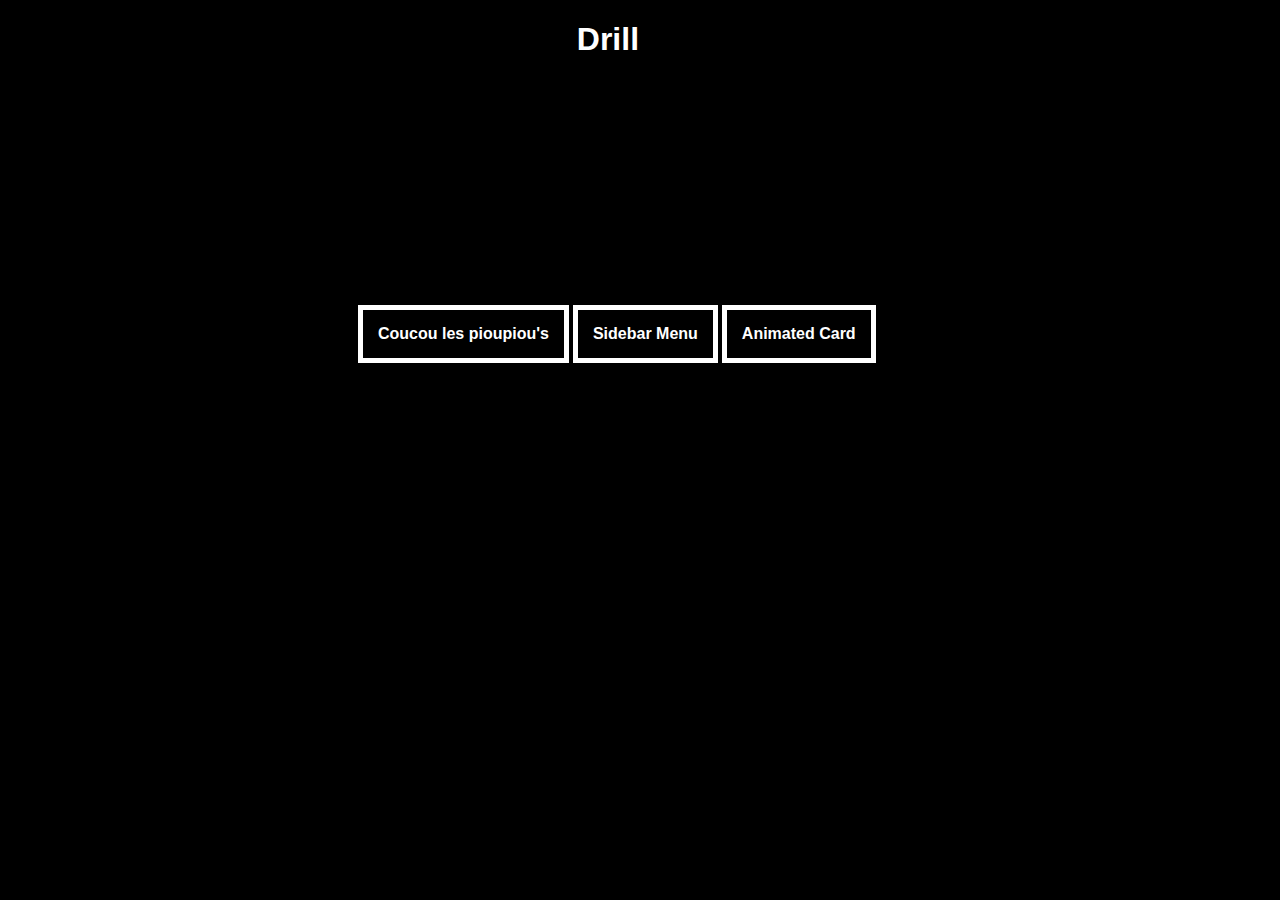
<file: index.html>
<!DOCTYPE html>
<html lang="en">
<head>
    <meta charset="UTF-8">
    <meta name="viewport" content="width=device-width, initial-scale=1.0">
    <meta http-equiv="X-UA-Compatible" content="ie=edge">
    <link rel="stylesheet" href="assets\css\style.css">
    <title>Drill</title>
</head>
<body>
    <h1>Drill</h1>
    <a href="" class="button1">Coucou les pioupiou's</a>
    <a href="menu.html" class="button2">Sidebar Menu</a>
    <a href="card.html" class="button3">Animated Card</a>
</body>
</html>
</file>
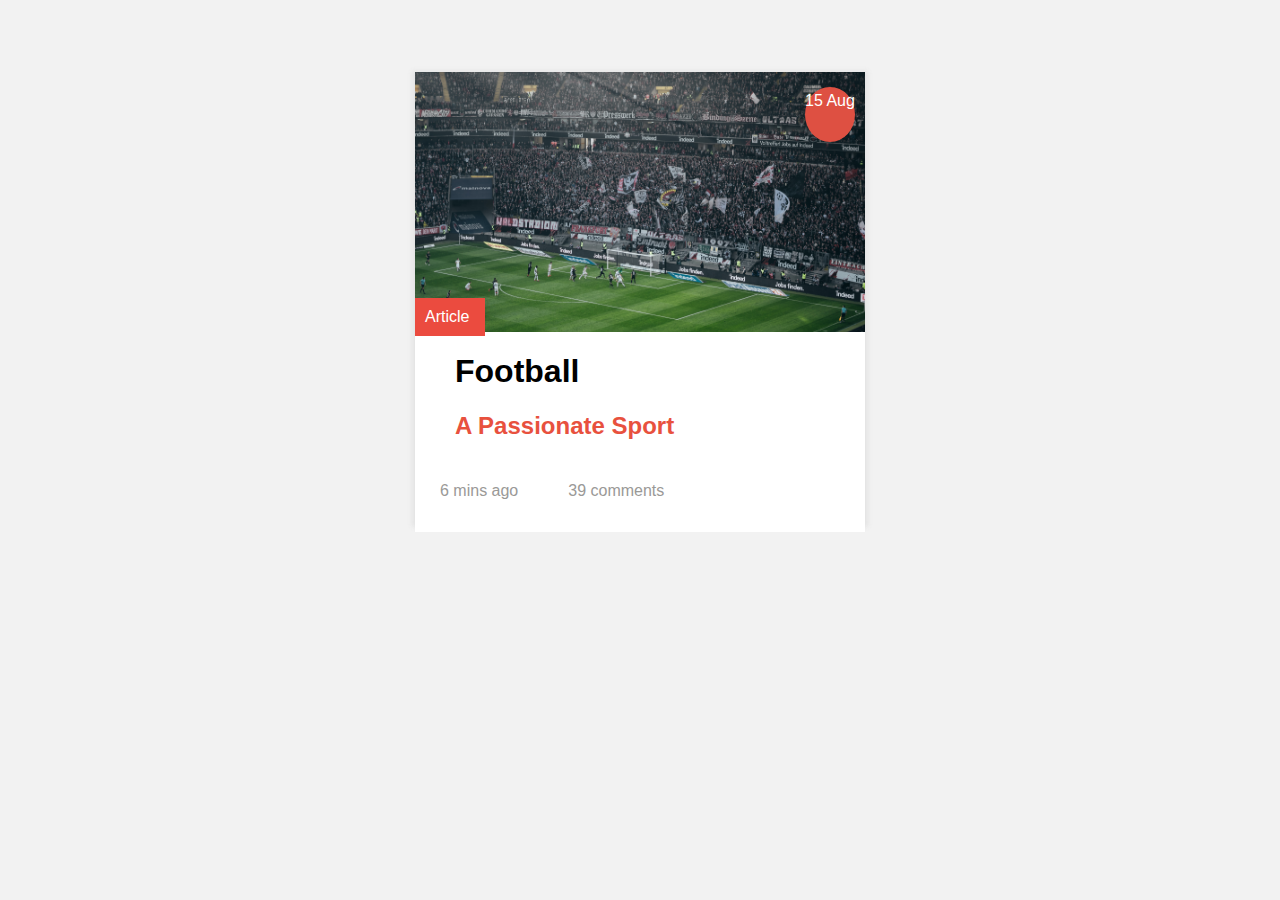
<file: card.html>
<!DOCTYPE html>
<html lang="en">
<head>
    <meta charset="UTF-8">
    <meta name="viewport" content="width=device-width, initial-scale=1.0">
    <meta http-equiv="X-UA-Compatible" content="ie=edge">
    <link rel="stylesheet" href="assets\css\card.css">
    <link rel="stylesheet" href="https://use.fontawesome.com/releases/v5.8.1/css/all.css" integrity="sha384-50oBUHEmvpQ+1lW4y57PTFmhCaXp0ML5d60M1M7uH2+nqUivzIebhndOJK28anvf" crossorigin="anonymous">
    <title>Card</title>
</head>
<body>
    <div class="card">
        <section class="top">
            <img src="assets\img\tifosi.jpg" class="photo" alt="supporters">
            <div class="date">
               <span class="jour">15 Aug</span>
            </div>
        </section>
        <main>
            <p>Article</p>
            <article>
                <h1>Football</h1>
                <h2>A Passionate Sport</h2>
                <a class="details">
                Football brings the crowd together, and makes them sing and celebrate with every one. In victory or defeat, they will always be there to support their teams.
                </a>
            </article>
            
        </main>
        <footer class="bottom">
            <span><i class="far fa-clock"></i>6 mins ago</span>
            <span><i class="fas fa-comments"></i>39 comments</span>
        </footer>
    </div>
</body>
</html>
</file>
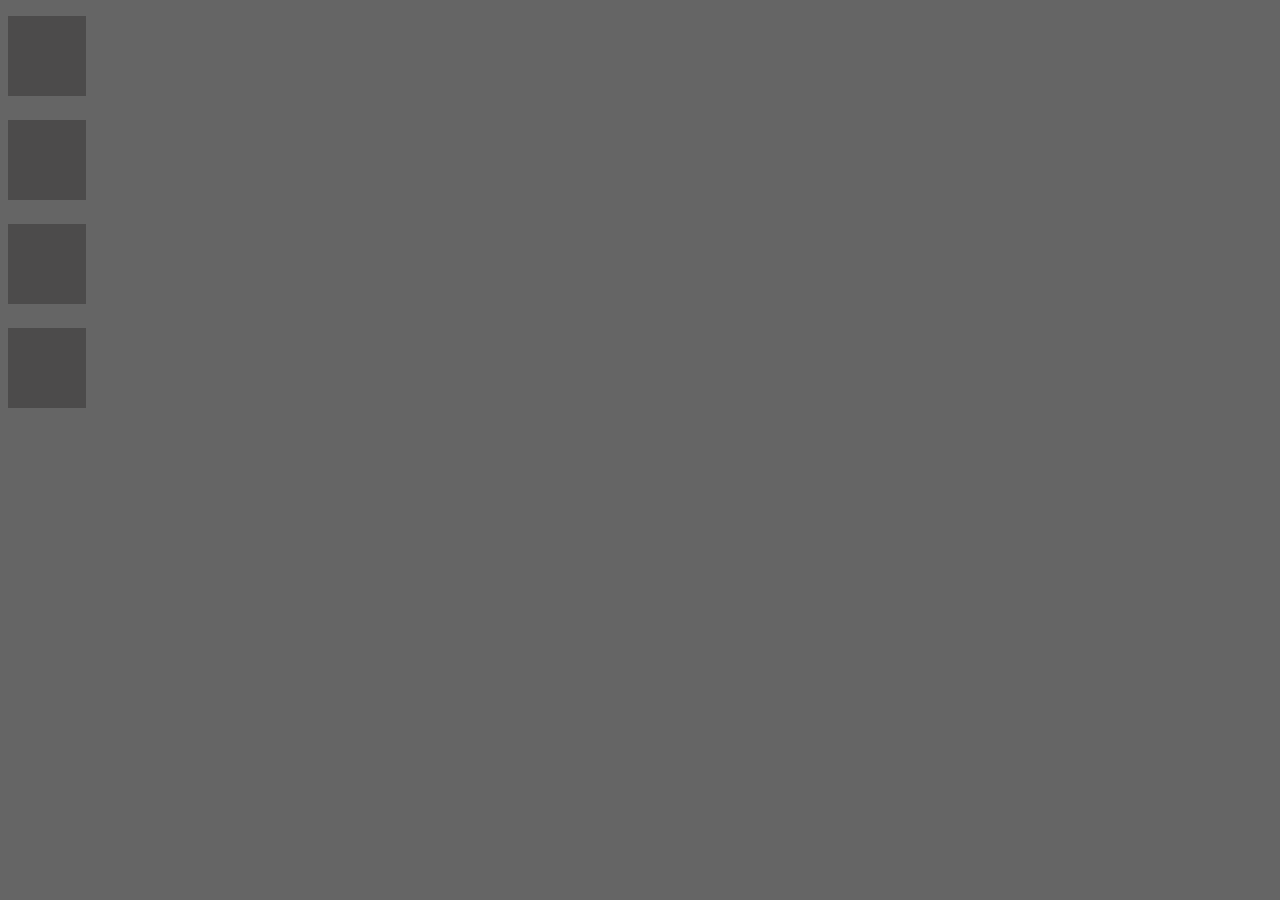
<file: menu.html>
<!DOCTYPE html>
<html lang="en">
<head>
    <meta charset="UTF-8">
    <meta name="viewport" content="width=device-width, initial-scale=1.0">
    <meta http-equiv="X-UA-Compatible" content="ie=edge">
    <link rel="stylesheet" href="https://use.fontawesome.com/releases/v5.8.1/css/all.css" integrity="sha384-50oBUHEmvpQ+1lW4y57PTFmhCaXp0ML5d60M1M7uH2+nqUivzIebhndOJK28anvf" crossorigin="anonymous">
    <link rel="stylesheet" href="assets\css\menu.css">
    <title>Menu animée</title>
</head>
<body>
    <ul>
        <li class="one">
            <div class="ico">
                <i class="far fa-futbol"></i>
            </div>
            <div class="hovertext">Football</div>
        </li>
        <li class="two">
            <div class="ico">
                <i class="fas fa-running"></i>
            </div>
            <div class="hovertext">Running</div>
        </li>
        <li class="three">
            <div class="ico">
                <i class="fas fa-film"></i>
            </div>
            <div class="hovertext">Tv Shows & movies</div>
        </li>
        <li class="four">
            <div class="ico">
                <i class="fas fa-headphones"></i>
            </div>
            <div class="hovertext">Music</div>
        </li>
    </ul>
</body>
</html>
</file>
